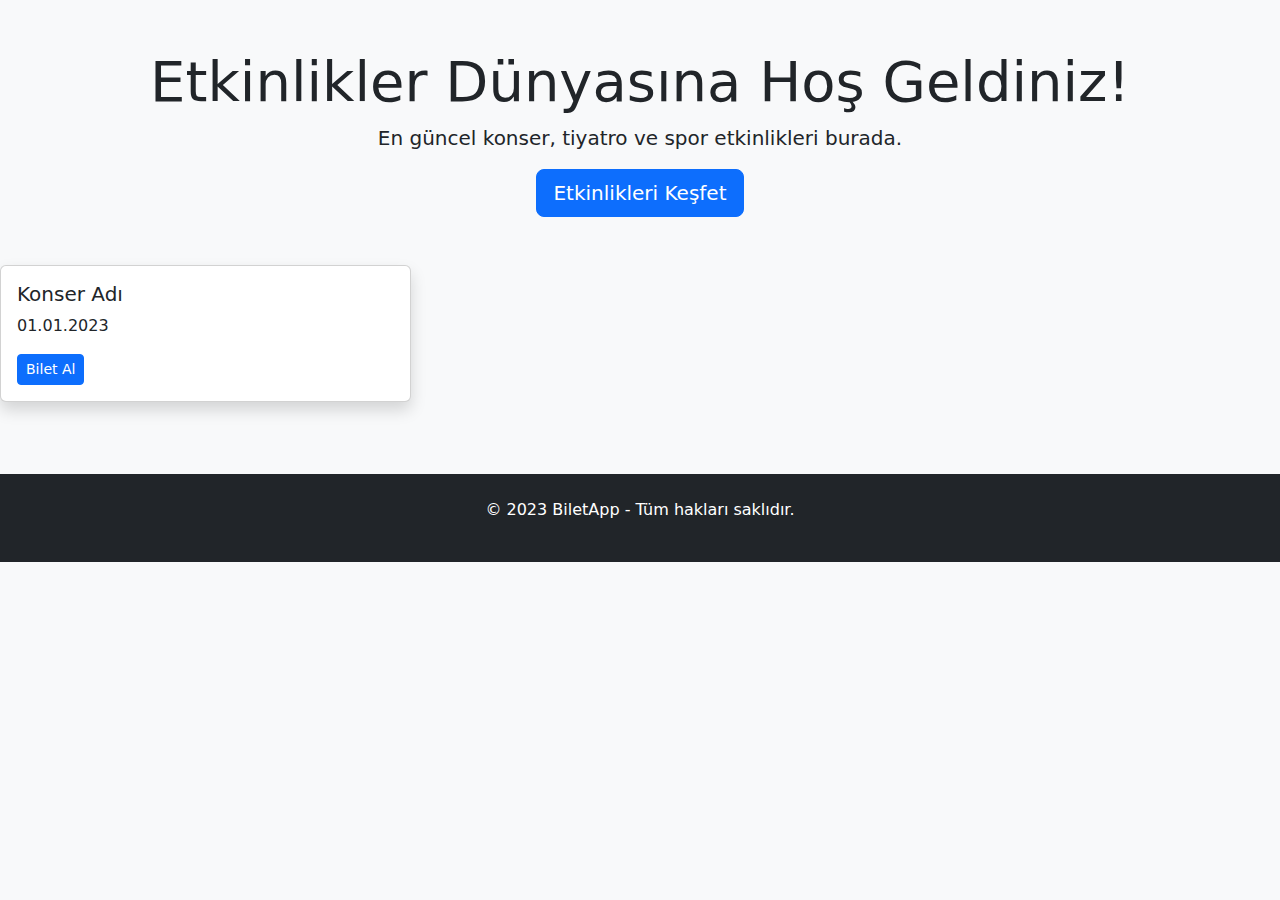
<file: src/main/resources/templates/index.html>
<!DOCTYPE html>
<html xmlns:th="http://www.thymeleaf.org">
<head>
    <meta charset="UTF-8" />
    <meta name="viewport" content="width=device-width, initial-scale=1" />
    <title>BiletApp | Etkinlik Platformu</title>
    <link rel="stylesheet" th:href="@{/styles.css}" />
    <link href="https://cdn.jsdelivr.net/npm/bootstrap@5.3.0/dist/css/bootstrap.min.css" rel="stylesheet" />
</head>
<body class="bg-light">
    <!-- Navbar -->
    <div th:replace="fragments/navbar :: navbar"></div>

    <!-- Hero Section -->
    <section class="py-5 text-center">
        <div class="container">
            <h1 class="display-4">Etkinlikler Dünyasına Hoş Geldiniz!</h1>
            <p class="lead">En güncel konser, tiyatro ve spor etkinlikleri burada.</p>
            <a href="/etkinlikler" th:href="@{/etkinlikler}" class="btn btn-primary btn-lg">Etkinlikleri Keşfet</a>
        </div>
    </section>

    <!-- Etkinlik Listesi -->
    <div class="row" th:if="${etkinlikler != null and !etkinlikler.isEmpty()}">
    <div class="col-md-4 mb-4" th:each="etkinlik : ${etkinlikler}">
        <div class="card h-100 shadow">
            <div class="card-body">
                <h5 th:text="${etkinlik.ad}">Konser Adı</h5>
                <p th:text="${etkinlik.tarih}">01.01.2023</p>
                <a th:href="@{|/bilet-al/${etkinlik.id}|}" class="btn btn-sm btn-primary">Bilet Al</a>
            </div>
        </div>
    </div>
</div>
    <!-- Footer -->
    <footer class="bg-dark text-white py-4 mt-5">
        <div class="container text-center">
            <p>© 2023 BiletApp - Tüm hakları saklıdır.</p>
        </div>
    </footer>

    <script src="https://cdn.jsdelivr.net/npm/bootstrap@5.3.0/dist/js/bootstrap.bundle.min.js"></script>
</body>
</html>
</file>
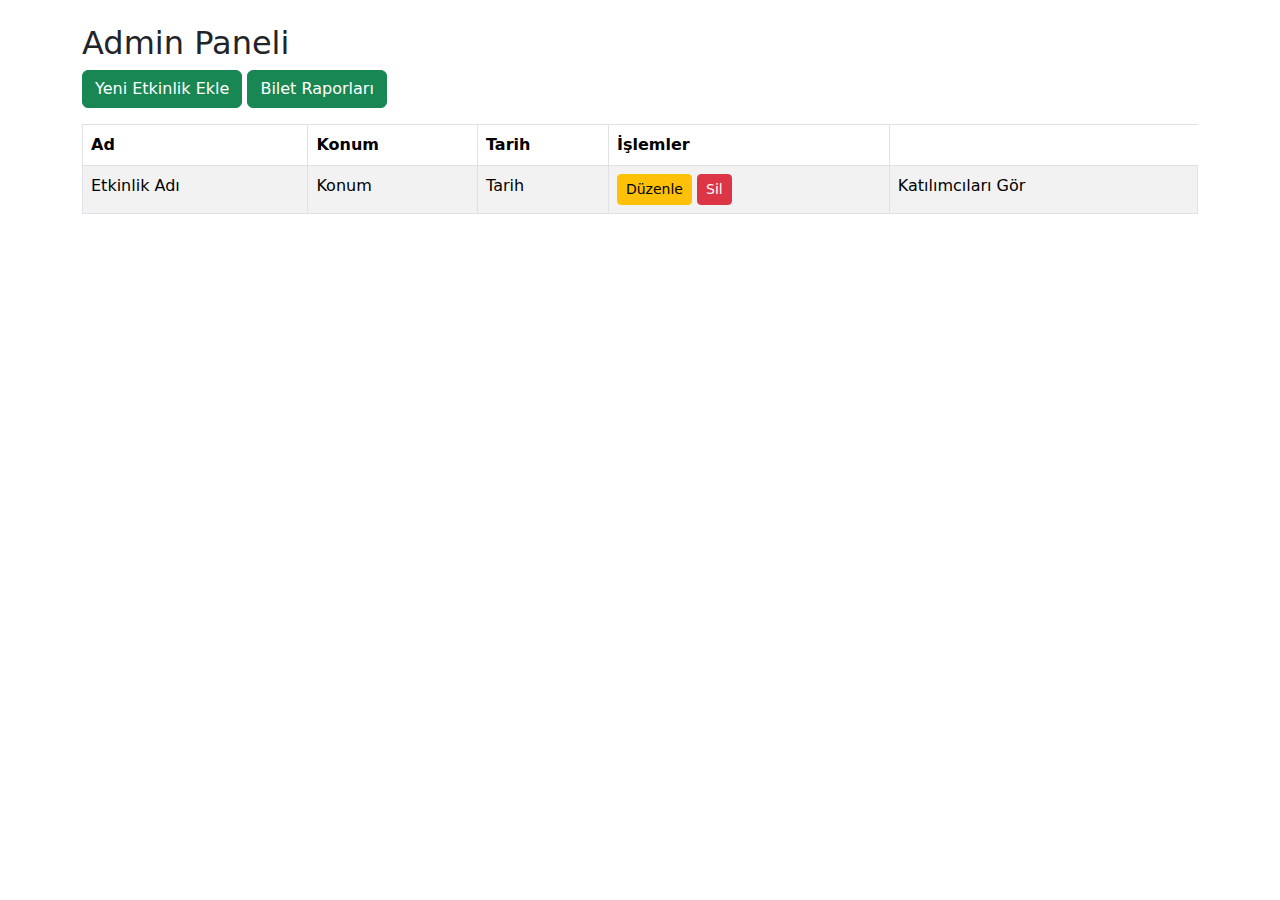
<file: src/main/resources/templates/admin/index.html>
<!DOCTYPE html>
<html xmlns:th="http://www.thymeleaf.org">
<head>
    <title>Admin Paneli | BiletApp</title>
    <link href="https://cdn.jsdelivr.net/npm/bootstrap@5.3.0/dist/css/bootstrap.min.css" rel="stylesheet">
</head>
<body>
<div th:replace="fragments/navbar :: navbar"></div>

<div class="container mt-4">
    <h2>Admin Paneli</h2>
    <a href="/admin/etkinlik/yeni" class="btn btn-success mb-3">Yeni Etkinlik Ekle</a>
    <a href="/admin/raporlar" class="btn btn-success mb-3">Bilet Raporları</a>
    <table class="table table-bordered table-striped">
        <thead>
            <tr>
                <th>Ad</th>
                <th>Konum</th>
                <th>Tarih</th>
                <th>İşlemler</th>
            </tr>
        </thead>
        <tbody>
            <tr th:each="etkinlik : ${etkinlikler}">
                <td th:text="${etkinlik.ad}">Etkinlik Adı</td>
                <td th:text="${etkinlik.konum}">Konum</td>
                <td th:text="${etkinlik.tarih}">Tarih</td>
                <td>
                    <a th:href="@{'/admin/duzenle/' + ${etkinlik.id}}" class="btn btn-warning btn-sm">Düzenle</a>
                    <a th:href="@{'/admin/sil/' + ${etkinlik.id}}"
                    onclick="return confirm('Silmek istediğinize emin misiniz?');" class="btn btn-danger btn-sm">Sil</a>
                </td>
                <td><a th:href="@{'/admin/etkinlik/' + ${etkinlik.id} + '/katilimcilar'}">Katılımcıları Gör</a></td>
            </tr>
        </tbody>
    </table>
</div>
</body>
</html>
</file>
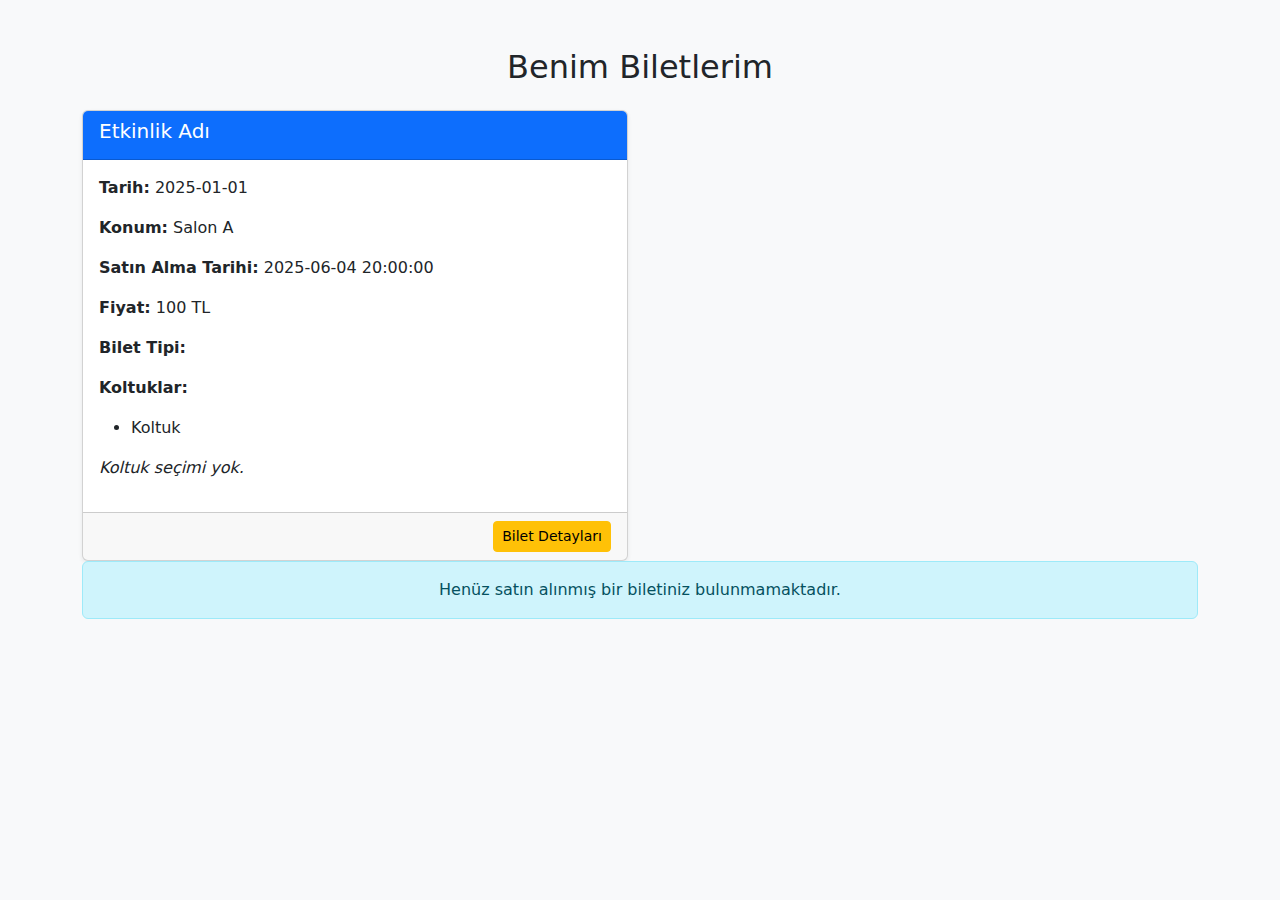
<file: src/main/resources/templates/benim-biletlerim.html>
<!DOCTYPE html>
<html xmlns:th="http://www.thymeleaf.org">
<head>
    <title>Benim Biletlerim</title>
    <meta charset="UTF-8" />
    <link href="https://cdn.jsdelivr.net/npm/bootstrap@5.3.0/dist/css/bootstrap.min.css" rel="stylesheet" />
</head>
<body class="bg-light">
<div th:replace="fragments/navbar :: navbar"></div>
<div class="container mt-5 mb-5">
    <h2 class="mb-4 text-center">Benim Biletlerim</h2>

    <div th:if="${biletler != null and !biletler.isEmpty()}">
        <div class="row row-cols-1 row-cols-md-2 g-4">
            <div class="col" th:each="bilet : ${biletler}">
                <div class="card h-100 shadow-sm">
                    <div class="card-header bg-primary text-white">
                        <h5 th:text="${bilet.etkinlik.ad}">Etkinlik Adı</h5>
                    </div>
                    <div class="card-body">
                        <p><strong>Tarih:</strong> <span th:text="${bilet.etkinlik.tarih}">2025-01-01</span></p>
                        <p><strong>Konum:</strong> <span th:text="${bilet.etkinlik.konum}">Salon A</span></p>
                        <p><strong>Satın Alma Tarihi:</strong> <span th:text="${bilet.satinAlmaTarihi}">2025-06-04 20:00:00</span></p>
                        <p><strong>Fiyat:</strong> <span th:text="${bilet.fiyat} + ' TL'">100 TL</span></p>
                        <p><strong>Bilet Tipi:</strong> <span th:text="${bilet.biletTipi}"></span></p>

                        <div th:if="${bilet.koltuklar != null and !bilet.koltuklar.isEmpty()}">
                            <p><strong>Koltuklar:</strong></p>
                            <ul>
                                <li th:each="koltuk : ${bilet.koltuklar}"
                                    th:text="'Sıra: ' + ${koltuk.siraNo} + ', Koltuk: ' + ${koltuk.koltukNo}">Koltuk</li>
                            </ul>
                        </div>
                        <div th:if="${bilet.koltuklar == null or bilet.koltuklar.isEmpty()}">
                            <p><em>Koltuk seçimi yok.</em></p>
                        </div>
                    </div>
                    <div class="card-footer text-end">
                        <a th:href="@{'/bilet-detaylari/' + ${bilet.id}}" class="btn btn-warning btn-sm">Bilet Detayları</a>
                    </div>
                </div>
            </div>
        </div>
    </div>

    <div th:if="${biletler == null or biletler.isEmpty()}">
        <div class="alert alert-info text-center" role="alert">
            Henüz satın alınmış bir biletiniz bulunmamaktadır.
        </div>
    </div>
</div>

</body>
</html>
</file>
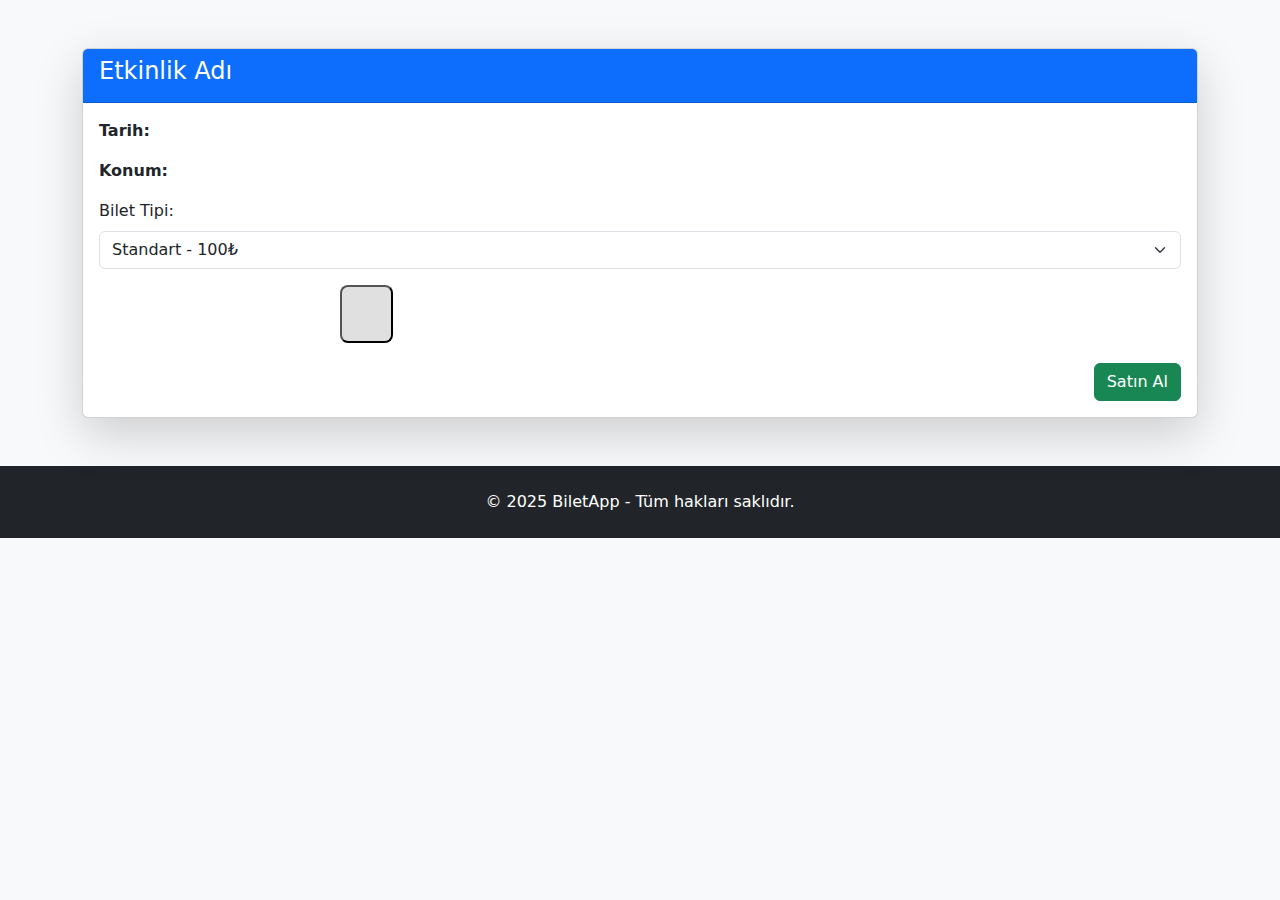
<file: src/main/resources/templates/bilet-al.html>
<!DOCTYPE html>
<html xmlns:th="http://www.thymeleaf.org">
<head>
    <meta charset="UTF-8" />
    <title>Bilet Al | BiletApp</title>
    <meta name="viewport" content="width=device-width, initial-scale=1" />
    <link href="https://cdn.jsdelivr.net/npm/bootstrap@5.3.0/dist/css/bootstrap.min.css" rel="stylesheet" />
</head>
<body class="bg-light">

<!-- Navbar -->
<div th:replace="fragments/navbar :: navbar"></div>

<!-- Ana İçerik -->
<div class="container mt-5">
    <div class="card shadow-lg">
        <div class="card-header bg-primary text-white">
            <h4 th:text="'Bilet Al - ' + ${etkinlik.ad}">Etkinlik Adı</h4>
        </div>
        <div class="card-body">

            <p><strong>Tarih:</strong> <span th:text="${etkinlik.tarih}"></span></p>
            <p><strong>Konum:</strong> <span th:text="${etkinlik.konum}"></span></p>
            <span th:text="${etkinlik.tur.getLabel()}"></span>

            <form th:action="@{/bilet-al}" method="post">
                <input type="hidden" name="etkinlikId" th:value="${etkinlik.id}" />
                <div class="mb-3">
                    <label for="biletTipi" class="form-label">Bilet Tipi:</label>
                    <select class="form-select" id="biletTipi" name="biletTipi" required>
                        <option value="STANDART">Standart - 100₺</option>
                        <option value="OGRENCI">Öğrenci - 50₺</option>
                        <option value="VIP">VIP - 200₺</option>
                    </select>
                </div>
                <div class="seat-grid">
                    <div th:each="koltuk : ${koltuklar}">
                        <button type="button"
                                class="seat"
                                th:classappend="${koltuk.rezerve} ? ' occupied' : ''"
                                th:attr="data-id=${koltuk.id}"
                                th:onclick="'toggleSeat(this)'">
                            <span class="seat-label" th:text="'S' + ${koltuk.siraNo} + 'K' + ${koltuk.koltukNo}"></span>
                        </button>
                    </div>
                </div>

                <div id="selectedSeatsContainer"></div>

                <div class="text-end mt-3">
                    <button type="submit" class="btn btn-success">Satın Al</button>
                </div>
            </form>
        </div>
    </div>
</div>

<!-- Footer -->
<footer class="bg-dark text-white text-center py-4 mt-5">
    <div class="container">
        © 2025 BiletApp - Tüm hakları saklıdır.
    </div>
</footer>
<script>
    const selectedSeats = new Set();

    function toggleSeat(button) {
        if (button.classList.contains('occupied')) return;

        const seatId = button.dataset.id;
        if (selectedSeats.has(seatId)) {
            selectedSeats.delete(seatId);
            button.classList.remove('selected');
        } else {
            selectedSeats.add(seatId);
            button.classList.add('selected');
        }

        updateSelectedInputs();
    }

    function updateSelectedInputs() {
        const container = document.getElementById('selectedSeatsContainer');
        container.innerHTML = '';
        selectedSeats.forEach(id => {
            const input = document.createElement('input');
            input.type = 'hidden';
            input.name = 'koltukIds'; // Controller'da List<Long> koltukIds olarak al
            input.value = id;
            container.appendChild(input);
        });
    }
</script>
<script src="https://cdn.jsdelivr.net/npm/bootstrap@5.3.0/dist/js/bootstrap.bundle.min.js"></script>
<style>
    .seat-grid {
        display: grid;
        grid-template-columns: repeat(10, 1fr);
        gap: 8px;
        max-width: 600px;
        margin: auto;
    }

    .seat {
        width: 100%;
        padding-top: 100%;
        position: relative;
        border-radius: 8px;
        cursor: pointer;
        background-color: #e0e0e0;
        transition: background-color 0.3s;
    }

    .seat.selected {
        background-color: #4caf50;
    }

    .seat.occupied {
        background-color: #b0bec5;
        cursor: not-allowed;
    }

    .seat-label {
        position: absolute;
        top: 50%;
        left: 50%;
        transform: translate(-50%, -50%);
        font-size: 0.8rem;
        font-weight: bold;
    }
</style>

</body>
</html>
</file>
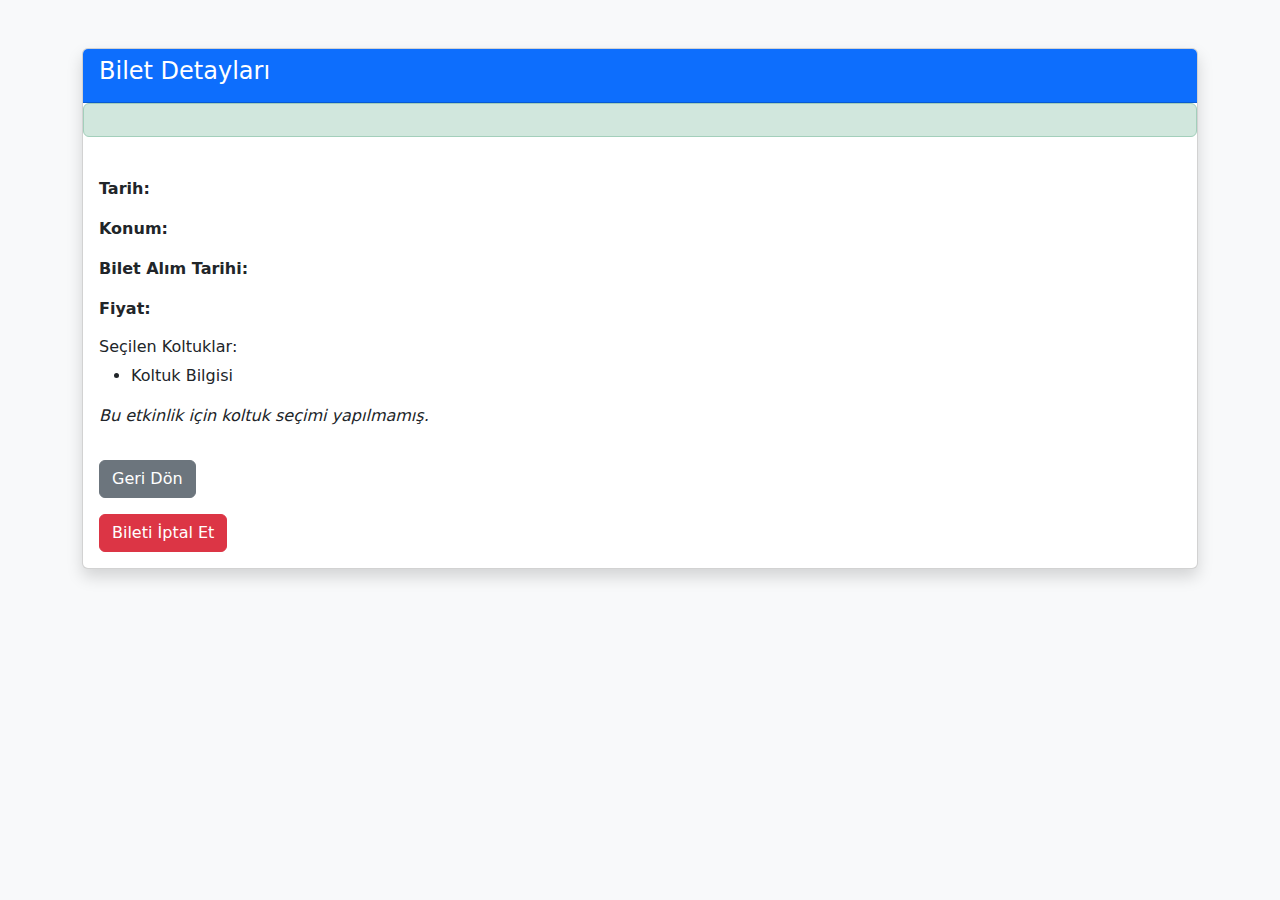
<file: src/main/resources/templates/bilet-detaylari.html>
<!DOCTYPE html>
<html xmlns:th="http://www.thymeleaf.org">
<head>
    <title>Bilet Detayları</title>
    <meta charset="UTF-8" />
    <link href="https://cdn.jsdelivr.net/npm/bootstrap@5.3.0/dist/css/bootstrap.min.css" rel="stylesheet" />
</head>
<body class="bg-light">
<div th:replace="fragments/navbar :: navbar"></div>
<div class="container mt-5">
    <div class="card shadow">
        <div class="card-header bg-primary text-white">
            <h4>Bilet Detayları</h4>
        </div>
        <div th:if="${mesaj}" class="alert alert-success" th:text="${mesaj}"></div>
        <div class="card-body">
            <h5 th:text="'Etkinlik: ' + ${etkinlik.ad}"></h5>
            <p><strong>Tarih:</strong> <span th:text="${etkinlik.tarih}"></span></p>
            <p><strong>Konum:</strong> <span th:text="${etkinlik.konum}"></span></p>
            <p><strong>Bilet Alım Tarihi:</strong> <span th:text="${bilet.satinAlmaTarihi}"></span></p>
            <p><strong>Fiyat:</strong> <span th:text="${bilet.fiyat} + ' TL'"></span></p>

            <div th:if="${koltuklar != null and !koltuklar.isEmpty()}">
                <h6>Seçilen Koltuklar:</h6>
                <ul>
                    <li th:each="koltuk : ${koltuklar}" 
                        th:text="'Sıra: ' + ${koltuk.siraNo} + ', Koltuk: ' + ${koltuk.koltukNo}">Koltuk Bilgisi</li>
                </ul>
            </div>
            <div th:if="${koltuklar == null or koltuklar.isEmpty()}">
                <p><em>Bu etkinlik için koltuk seçimi yapılmamış.</em></p>
            </div>

            <a href="/benim-biletlerim" class="btn btn-secondary mt-3">Geri Dön</a>
            <form th:action="@{'/bilet-iptal/' + ${bilet.id}}" method="post" onsubmit="return confirm('Bileti iptal etmek istediğinize emin misiniz?');">
                <button type="submit" class="btn btn-danger mt-3">Bileti İptal Et</button>
            </form>

        </div>
    </div>
</div>

</body>
</html>
</file>
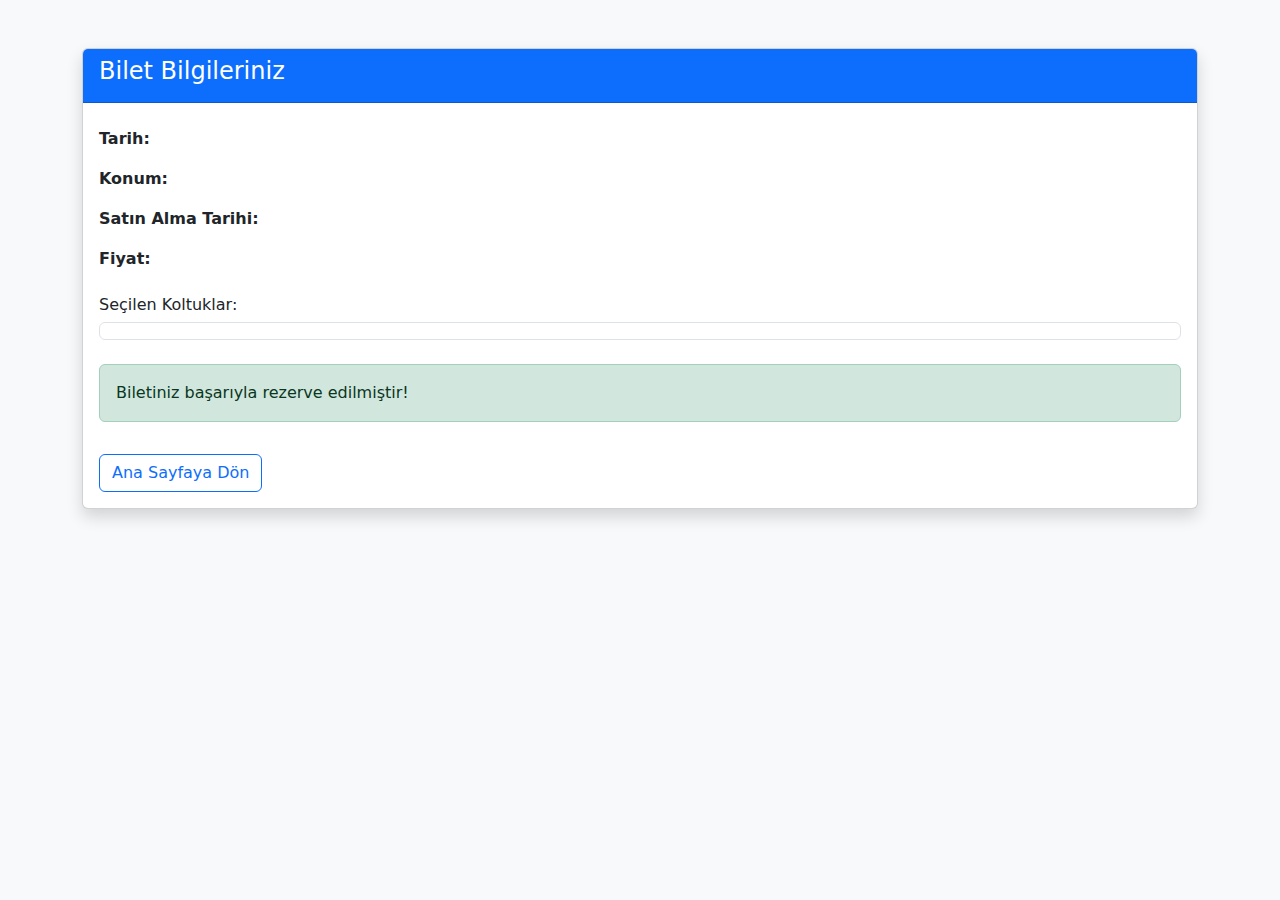
<file: src/main/resources/templates/biletiniz.html>
<!DOCTYPE html>
<html xmlns:th="http://www.thymeleaf.org">
<head>
    <meta charset="UTF-8">
    <title>Bilet Bilgileriniz</title>
    <link href="https://cdn.jsdelivr.net/npm/bootstrap@5.3.0/dist/css/bootstrap.min.css" rel="stylesheet">
</head>
<body class="bg-light">

<div class="container mt-5">
    <div class="card shadow">
        <div class="card-header bg-primary text-white">
            <h4>Bilet Bilgileriniz</h4>
        </div>
        <div class="card-body">
            <h5 th:text="'Etkinlik: ' + ${bilet.etkinlik.ad}"></h5>
            <p><strong>Tarih:</strong> <span th:text="${bilet.etkinlik.tarih}"></span></p>
            <p><strong>Konum:</strong> <span th:text="${bilet.etkinlik.konum}"></span></p>
            <p><strong>Satın Alma Tarihi:</strong> <span th:text="${bilet.satinAlmaTarihi}"></span></p>
            <p><strong>Fiyat:</strong> <span th:text="${bilet.fiyat} + '₺'"></span></p>

            <div th:if="${secilenKoltuklar != null and !secilenKoltuklar.isEmpty()}">
                <h6 class="mt-4">Seçilen Koltuklar:</h6>
                <ul class="list-group">
                    <li class="list-group-item"
                        th:each="koltuk : ${secilenKoltuklar}"
                        th:text="'Sıra: ' + ${koltuk.siraNo} + ', Koltuk: ' + ${koltuk.koltukNo}">
                    </li>
                </ul>
            </div>

            <div class="alert alert-success mt-4">
                Biletiniz başarıyla rezerve edilmiştir!
            </div>

            <a href="/" class="btn btn-outline-primary mt-3">Ana Sayfaya Dön</a>
        </div>
    </div>
</div>

</body>
</html>
</file>
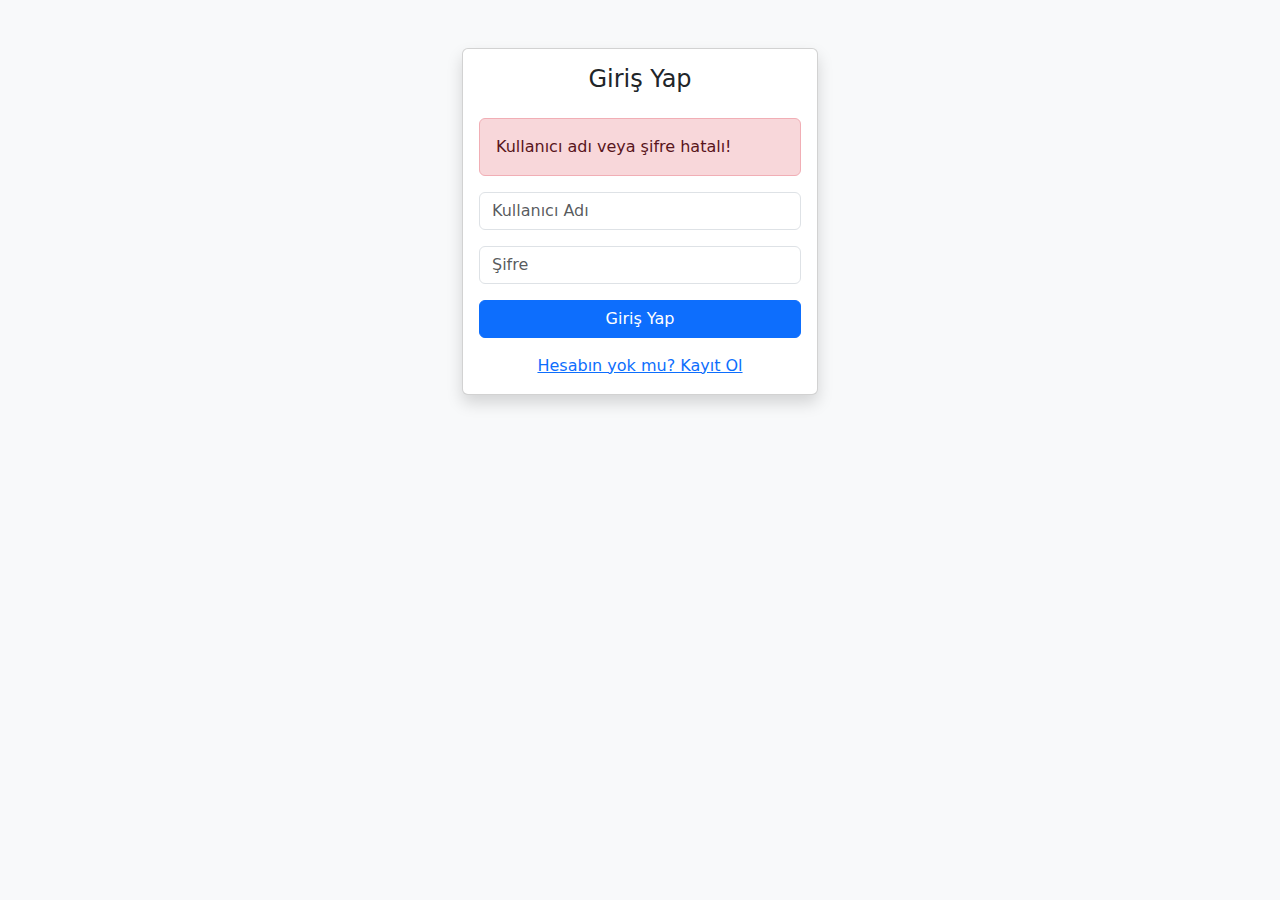
<file: src/main/resources/templates/login.html>
<!DOCTYPE html>
<html xmlns:th="http://www.thymeleaf.org">
<head>
    <meta charset="UTF-8">
    <title>Giriş Yap | BiletApp</title>
    <link href="https://cdn.jsdelivr.net/npm/bootstrap@5.3.0/dist/css/bootstrap.min.css" rel="stylesheet">
</head>
<body class="bg-light">
    <div th:replace="fragments/navbar :: navbar"></div>
    <div class="container mt-5">
        <div class="row justify-content-center">
            <div class="col-md-4">
                <div class="card shadow">
                    <div class="card-body">
                        <h4 class="card-title text-center mb-4">Giriş Yap</h4>
                        
                        <!-- Hata Mesajı -->
                        <div th:if="${param.error}" class="alert alert-danger">
                            Kullanıcı adı veya şifre hatalı!
                        </div>

                        <!-- Login Formu -->
                        <form th:action="@{/login}" method="post">
                            <!-- <input type="hidden" th:name="${_csrf.parameterName}"/> -->
                            
                            <div class="mb-3">
                                <input type="text" name="username" class="form-control" placeholder="Kullanıcı Adı" required>
                            </div>
                            <div class="mb-3">
                                <input type="password" name="password" class="form-control" placeholder="Şifre" required>
                            </div>
                            <button type="submit" class="btn btn-primary w-100">Giriş Yap</button>
                        </form>

                        <div class="mt-3 text-center">
                            <a href="/register">Hesabın yok mu? Kayıt Ol</a>
                        </div>
                    </div>
                </div>
            </div>
        </div>
    </div>
</body>
</html>
</file>
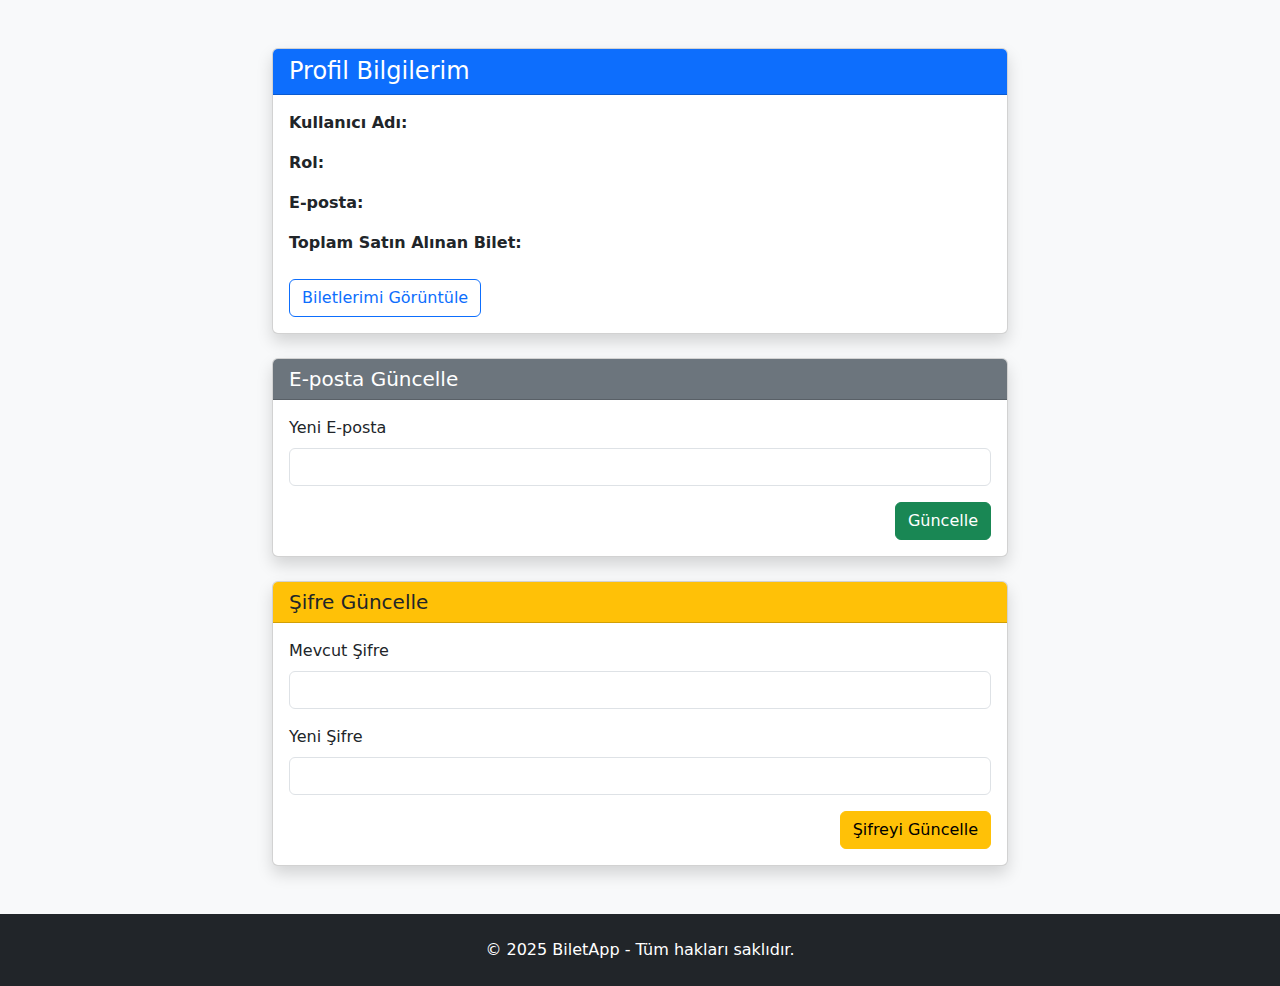
<file: src/main/resources/templates/profil.html>
<!DOCTYPE html>
<html xmlns:th="http://www.thymeleaf.org">
<head>
    <meta charset="UTF-8">
    <title>Profilim | BiletApp</title>
    <link href="https://cdn.jsdelivr.net/npm/bootstrap@5.3.0/dist/css/bootstrap.min.css" rel="stylesheet">
</head>
<body class="bg-light">
<div th:replace="fragments/navbar :: navbar"></div>

<div class="container mt-5">
    <div class="row justify-content-center">
        <div class="col-md-8">

            <!-- Profil Bilgileri Kartı -->
            <div class="card mb-4 shadow">
                <div class="card-header bg-primary text-white">
                    <h4 class="mb-0">Profil Bilgilerim</h4>
                </div>
                <div class="card-body">
                    <p><strong>Kullanıcı Adı:</strong> <span th:text="${kullanici.username}"></span></p>
                    <p><strong>Rol:</strong> <span th:text="${kullanici.role}"></span></p>
                    <p><strong>E-posta:</strong> <span th:text="${kullanici.email}"></span></p>
                    <p><strong>Toplam Satın Alınan Bilet:</strong> <span th:text="${biletSayisi}"></span></p>

                    <a href="/benim-biletlerim" class="btn btn-outline-primary mt-2">Biletlerimi Görüntüle</a>
                </div>
            </div>

            <!-- E-posta Güncelleme Formu -->
            <div class="card shadow">
                <div class="card-header bg-secondary text-white">
                    <h5 class="mb-0">E-posta Güncelle</h5>
                </div>
                <div class="card-body">
                    <form th:action="@{/kullanici/profil/guncelle}" method="post">
                        <div class="mb-3">
                            <label for="email" class="form-label">Yeni E-posta</label>
                            <input type="email" class="form-control" id="email" name="email" th:value="${kullanici.email}" required>
                        </div>
                        <div class="text-end">
                            <button type="submit" class="btn btn-success">Güncelle</button>
                        </div>
                    </form>
                </div>
            </div>
            <!-- Şifre Güncelleme Formu -->
            <div class="card shadow mt-4">
                <div class="card-header bg-warning text-dark">
                    <h5 class="mb-0">Şifre Güncelle</h5>
                </div>
                <div class="card-body">
                    <form th:action="@{/kullanici/profil/sifre-guncelle}" method="post">
                        <div class="mb-3">
                            <label for="currentPassword" class="form-label">Mevcut Şifre</label>
                            <input type="password" class="form-control" id="currentPassword" name="currentPassword" required>
                        </div>
                        <div class="mb-3">
                            <label for="newPassword" class="form-label">Yeni Şifre</label>
                            <input type="password" class="form-control" id="newPassword" name="newPassword" required>
                        </div>
                        <div class="text-end">
                            <button type="submit" class="btn btn-warning">Şifreyi Güncelle</button>
                        </div>
                    </form>
                </div>
            </div>

        </div>
    </div>
</div>

<footer class="bg-dark text-white text-center py-4 mt-5">
    <div class="container">
        © 2025 BiletApp - Tüm hakları saklıdır.
    </div>
</footer>

<script src="https://cdn.jsdelivr.net/npm/bootstrap@5.3.0/dist/js/bootstrap.bundle.min.js"></script>
</body>
</html>
</file>
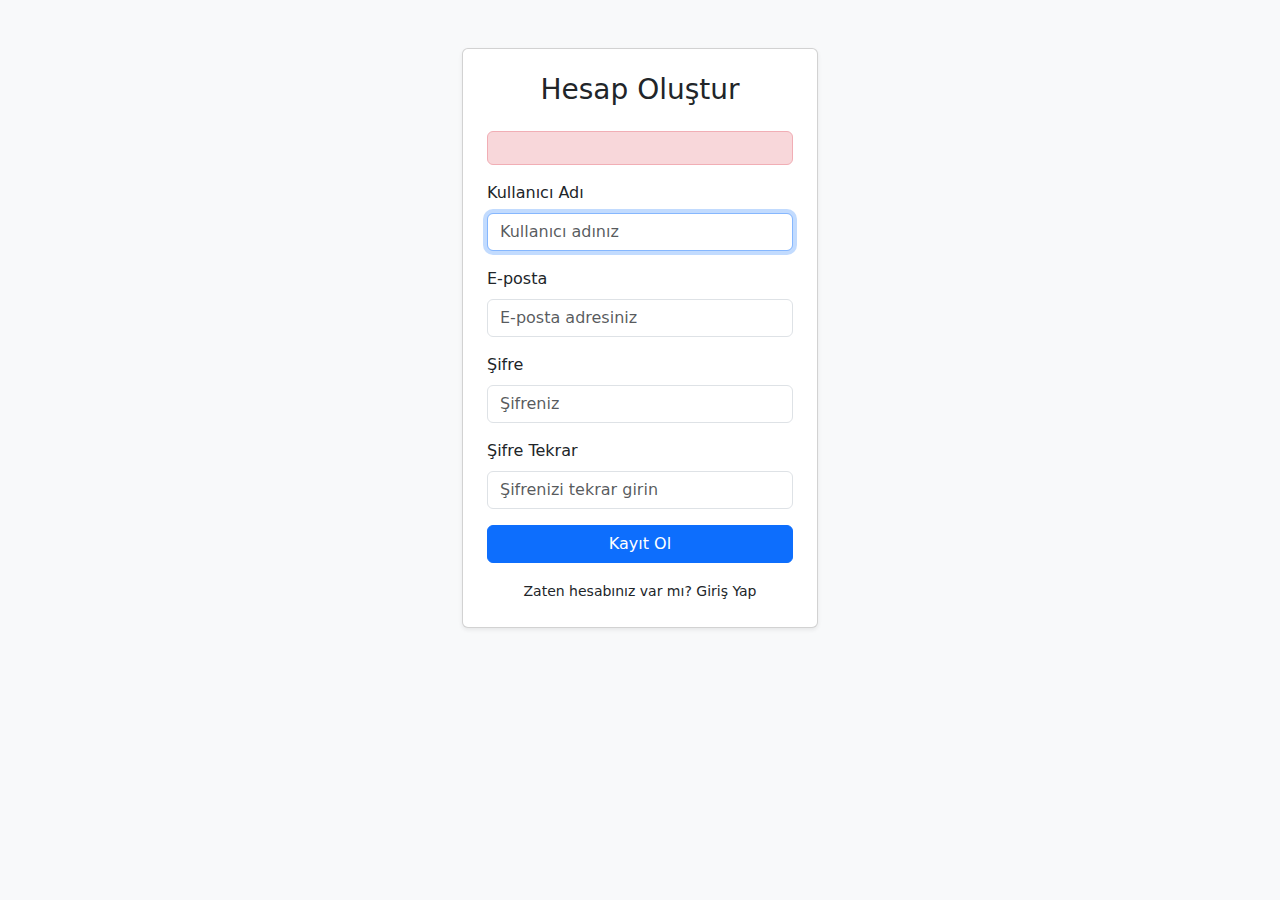
<file: src/main/resources/templates/register.html>
<!DOCTYPE html>
<html xmlns:th="http://www.thymeleaf.org" lang="tr">
<head>
    <meta charset="UTF-8" />
    <meta name="viewport" content="width=device-width, initial-scale=1" />
    <title>Kayıt Ol | BiletApp</title>
    <link href="https://cdn.jsdelivr.net/npm/bootstrap@5.3.0/dist/css/bootstrap.min.css" rel="stylesheet" />
</head>
<body class="bg-light">
<div th:replace="fragments/navbar :: navbar"></div>
<div class="container mt-5">
    <div class="row justify-content-center">
        <div class="col-md-5 col-lg-4">
            <div class="card shadow-sm">
                <div class="card-body p-4">
                    <h3 class="card-title text-center mb-4">Hesap Oluştur</h3>

                    <!-- Hata mesajı (örneğin kullanıcı adı doluysa) -->
                    <div th:if="${error}" class="alert alert-danger" th:text="${error}"></div>

                    <form th:action="@{/register}" method="post" novalidate>

                        <div class="mb-3">
                            <label for="username" class="form-label">Kullanıcı Adı</label>
                            <input type="text" class="form-control" id="username" name="username" placeholder="Kullanıcı adınız" required autofocus />
                        </div>

                        <div class="mb-3">
                            <label for="email" class="form-label">E-posta</label>
                            <input type="email" class="form-control" id="email" name="email" placeholder="E-posta adresiniz" required />
                        </div>

                        <div class="mb-3">
                            <label for="password" class="form-label">Şifre</label>
                            <input type="password" class="form-control" id="password" name="password" placeholder="Şifreniz" required minlength="6" />
                        </div>

                        <div class="mb-3">
                            <label for="confirmPassword" class="form-label">Şifre Tekrar</label>
                            <input type="password" class="form-control" id="confirmPassword" name="confirmPassword" placeholder="Şifrenizi tekrar girin" required minlength="6" />
                        </div>

                        <button type="submit" class="btn btn-primary w-100">Kayıt Ol</button>
                    </form>

                    <div class="mt-3 text-center">
                        <small>Zaten hesabınız var mı? <a th:href="@{/login}">Giriş Yap</a></small>
                    </div>
                </div>
            </div>
        </div>
    </div>
</div>

<script src="https://cdn.jsdelivr.net/npm/bootstrap@5.3.0/dist/js/bootstrap.bundle.min.js"></script>
</body>
</html>
</file>
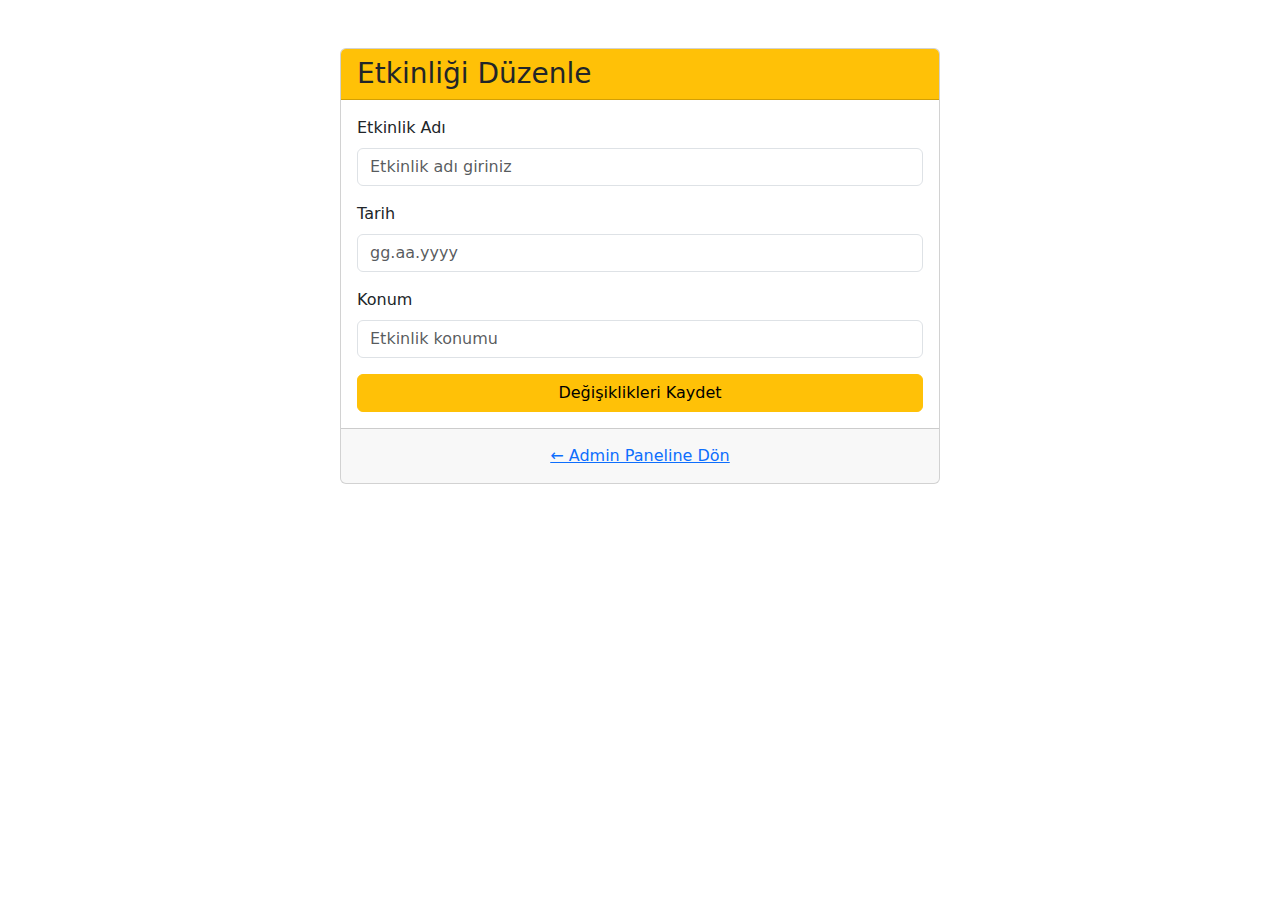
<file: src/main/resources/templates/admin/etkinlik-form.html>
<!DOCTYPE html>
<html xmlns:th="http://www.thymeleaf.org" lang="tr">
<head>
    <meta charset="UTF-8" />
    <meta name="viewport" content="width=device-width, initial-scale=1" />
    <title>Etkinliği Düzenle</title>
    <link href="https://cdn.jsdelivr.net/npm/bootstrap@5.3.0/dist/css/bootstrap.min.css" rel="stylesheet" />
</head>
<body>
    <div class="container mt-5">
        <div class="card mx-auto" style="max-width: 600px;">
            <div class="card-header bg-warning text-dark">
                <h3 class="mb-0">Etkinliği Düzenle</h3>
            </div>
            <div class="card-body">
                <form th:action="@{'/admin/duzenle/' + ${etkinlik.id}}" th:object="${etkinlik}" method="post" novalidate>
                    <div class="mb-3">
                        <label for="ad" class="form-label">Etkinlik Adı</label>
                        <input type="text" id="ad" th:field="*{ad}" class="form-control" placeholder="Etkinlik adı giriniz" required />
                        <div class="invalid-feedback">Lütfen etkinlik adını giriniz.</div>
                    </div>

                    <div class="mb-3">
                        <label for="tarih" class="form-label">Tarih</label>
                        <input type="text" id="tarih" th:field="*{tarih}" class="form-control" placeholder="gg.aa.yyyy" required />
                        <div class="invalid-feedback">Lütfen geçerli bir tarih giriniz.</div>
                    </div>

                    <div class="mb-3">
                        <label for="konum" class="form-label">Konum</label>
                        <input type="text" id="konum" th:field="*{konum}" class="form-control" placeholder="Etkinlik konumu" required />
                        <div class="invalid-feedback">Lütfen etkinlik konumunu giriniz.</div>
                    </div>

                    <button type="submit" class="btn btn-warning w-100">Değişiklikleri Kaydet</button>
                </form>
            </div>
            <div class="card-footer text-center">
                <a th:href="@{/admin}" class="btn btn-link">← Admin Paneline Dön</a>
            </div>
        </div>
    </div>
    <script src="https://cdn.jsdelivr.net/npm/bootstrap@5.3.0/dist/js/bootstrap.bundle.min.js"></script>
    <script>
        (() => {
            'use strict'
            const forms = document.querySelectorAll('form')
            Array.from(forms).forEach(form => {
                form.addEventListener('submit', event => {
                    if (!form.checkValidity()) {
                        event.preventDefault()
                        event.stopPropagation()
                    }
                    form.classList.add('was-validated')
                }, false)
            })
        })()
    </script>
</body>
</html>
</file>
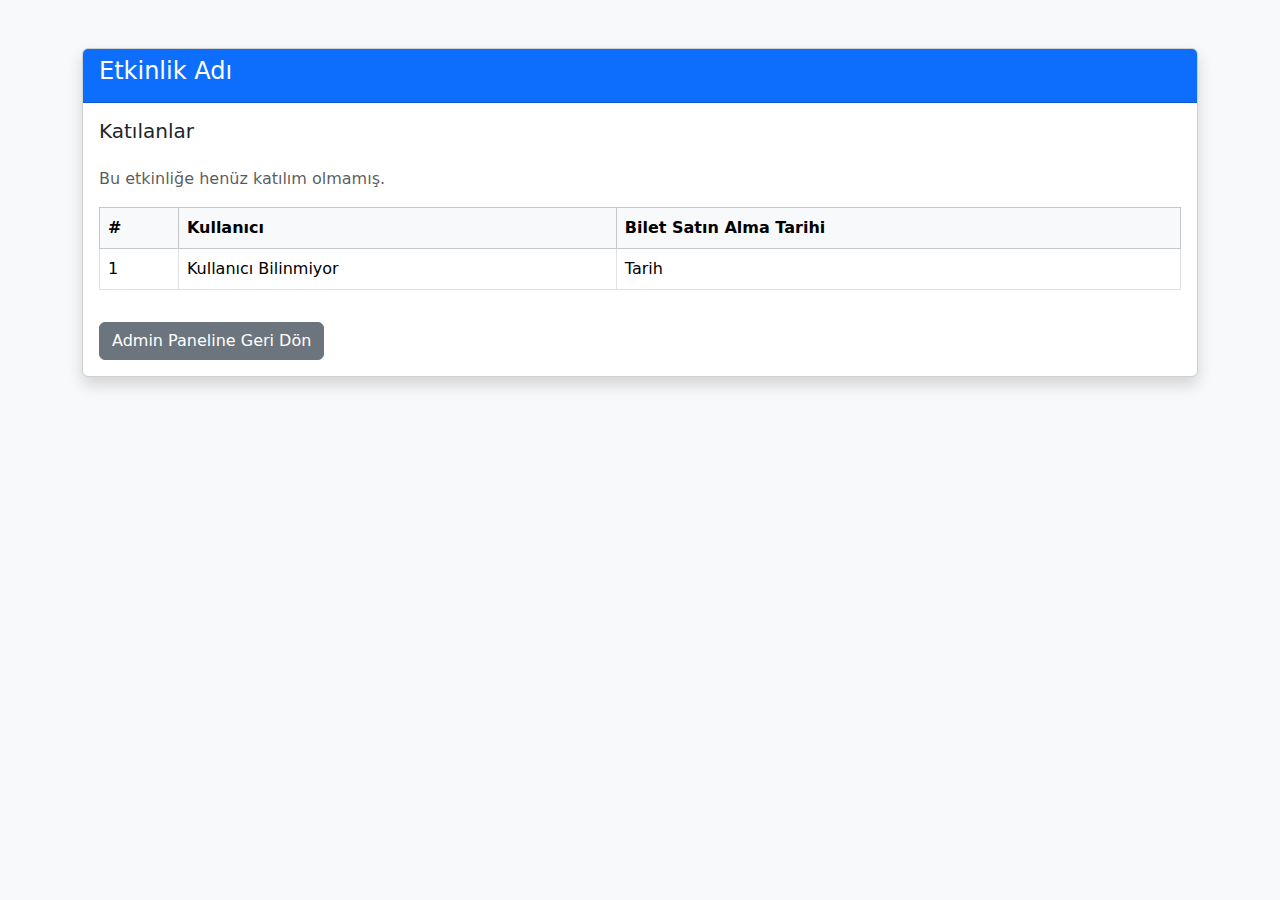
<file: src/main/resources/templates/admin/katilimcilar.html>
<!DOCTYPE html>
<html xmlns:th="http://www.thymeleaf.org">
<head>
    <meta charset="UTF-8">
    <title>Katılımcı Listesi</title>
    <link rel="stylesheet" href="https://cdn.jsdelivr.net/npm/bootstrap@5.3.0/dist/css/bootstrap.min.css">
</head>
<body class="bg-light">
<div class="container mt-5">
    <div class="card shadow">
        <div class="card-header bg-primary text-white">
            <h4 th:text="'Etkinlik: ' + ${etkinlik.ad}">Etkinlik Adı</h4>
        </div>
        <div class="card-body">
            <h5 class="mb-4">Katılanlar</h5>

            <div th:if="${#lists.isEmpty(biletler)}">
                <p class="text-muted">Bu etkinliğe henüz katılım olmamış.</p>
            </div>

            <table th:if="${not #lists.isEmpty(biletler)}" class="table table-bordered table-hover">
                <thead class="table-light">
                    <tr>
                        <th>#</th>
                        <th>Kullanıcı</th>
                        <th>Bilet Satın Alma Tarihi</th>
                    </tr>
                </thead>
                <tbody>
                    <tr th:each="bilet, iterStat : ${biletler}">
                        <td th:text="${iterStat.index + 1}">1</td>
                        <td>
                            <span th:if="${bilet.kullanici != null}" th:text="${bilet.kullanici.username}">Kullanıcı</span>
                            <span th:unless="${bilet.kullanici != null}">Bilinmiyor</span>
                        </td>
                        <td th:text="${bilet.satinAlmaTarihi}">Tarih</td>
                    </tr>
                </tbody>
            </table>

            <a href="/admin" class="btn btn-secondary mt-3">Admin Paneline Geri Dön</a>
        </div>
    </div>
</div>
</body>
</html>
</file>
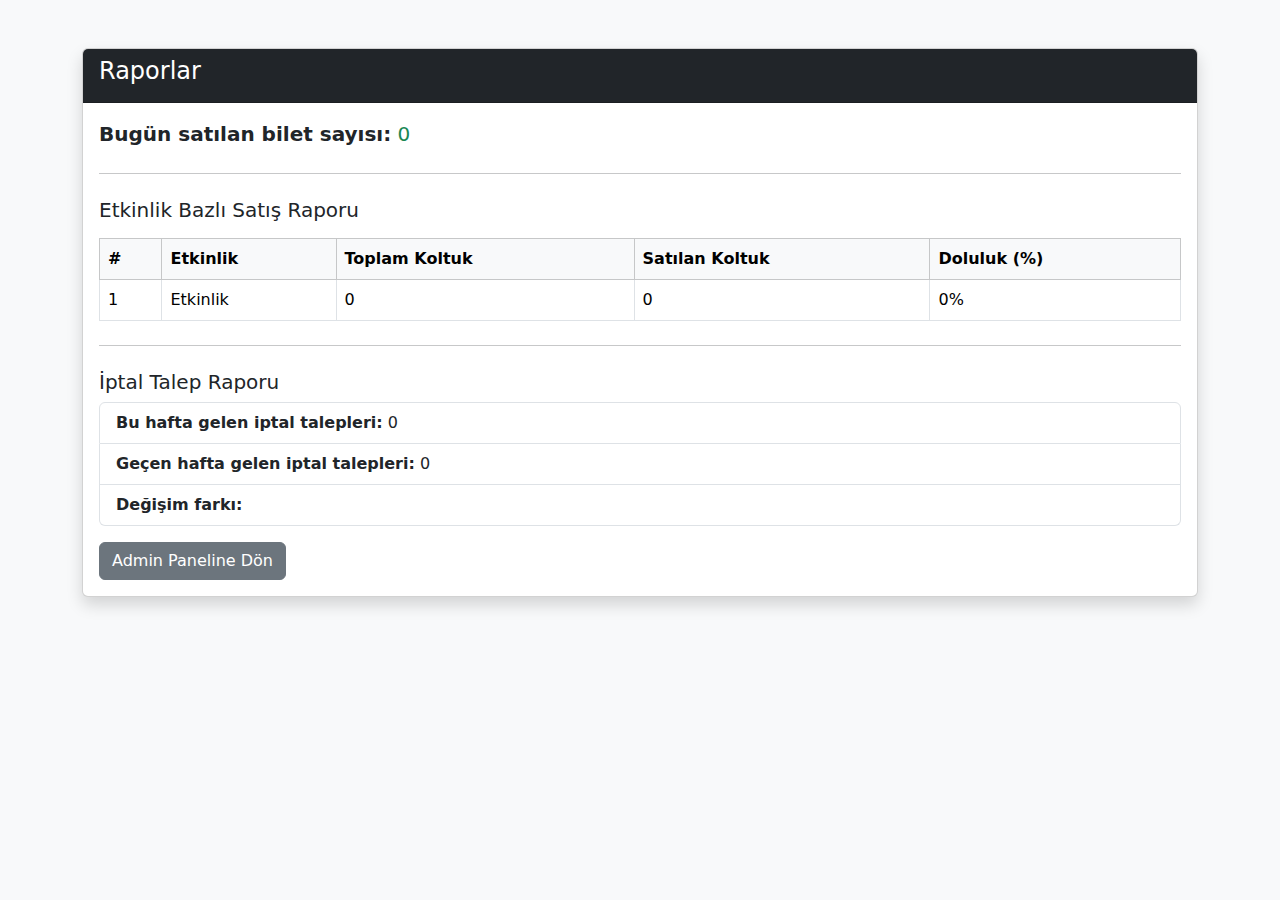
<file: src/main/resources/templates/admin/raporlar.html>
<!DOCTYPE html>
<html xmlns:th="http://www.thymeleaf.org">
<head>
    <meta charset="UTF-8">
    <title>Raporlar</title>
    <link rel="stylesheet" href="https://cdn.jsdelivr.net/npm/bootstrap@5.3.0/dist/css/bootstrap.min.css">
</head>
<body class="bg-light">
<div class="container mt-5">
    <div class="card shadow">
        <div class="card-header bg-dark text-white">
            <h4>Raporlar</h4>
        </div>
        <div class="card-body">
            <!-- Bugün satılan bilet sayısı -->
            <p class="fs-5">
                <strong>Bugün satılan bilet sayısı:</strong>
                <span class="text-success" th:text="${bugunSatilan}">0</span>
            </p>

            <hr class="my-4">
            <h5 class="mb-3">Etkinlik Bazlı Satış Raporu</h5>

            <table class="table table-bordered table-hover">
                <thead class="table-light">
                    <tr>
                        <th>#</th>
                        <th>Etkinlik</th>
                        <th>Toplam Koltuk</th>
                        <th>Satılan Koltuk</th>
                        <th>Doluluk (%)</th>
                    </tr>
                </thead>
                <tbody>
                    <tr th:each="rapor, iter : ${etkinlikRaporlari}">
                        <td th:text="${iter.index + 1}">1</td>
                        <td th:text="${rapor.etkinlikAd}">Etkinlik</td>
                        <td th:text="${rapor.toplamKoltuk}">0</td>
                        <td th:text="${rapor.rezerveKoltukSayisi}">0</td>
                        <td th:text="${rapor.dolulukOrani} + '%'">0%</td>
                    </tr>
                </tbody>
            </table>
            <hr class="my-4">
            <h5>İptal Talep Raporu</h5>

            <ul class="list-group">
                <li class="list-group-item">
                    <strong>Bu hafta gelen iptal talepleri:</strong>
                    <span th:text="${thisWeekRefunds}">0</span>
                </li>
                <li class="list-group-item">
                    <strong>Geçen hafta gelen iptal talepleri:</strong>
                    <span th:text="${lastWeekRefunds}">0</span>
                </li>
                <li class="list-group-item">
                    <strong>Değişim farkı:</strong>
                    <span th:text="${fark >= 0} ? '+' + ${fark} : ${fark}"></span>
                </li>
            </ul>
            <a href="/admin" class="btn btn-secondary mt-3">Admin Paneline Dön</a>
        </div>
    </div>
</div>
</body>
</html>
</file>
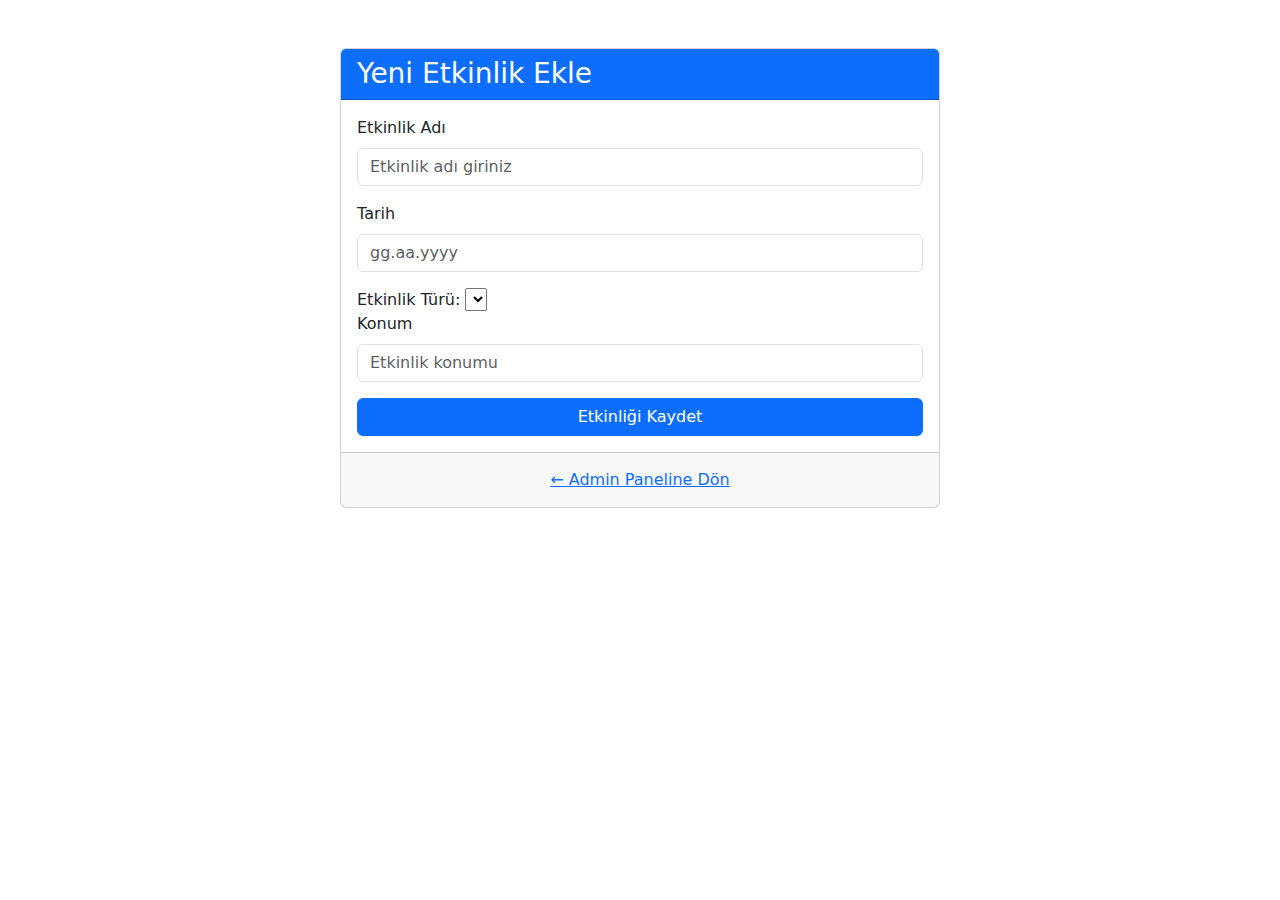
<file: src/main/resources/templates/admin/yeni-etkinlik.html>
<!DOCTYPE html>
<html xmlns:th="http://www.thymeleaf.org" lang="tr">
<head>
    <meta charset="UTF-8" />
    <meta name="viewport" content="width=device-width, initial-scale=1" />
    <title>Yeni Etkinlik Ekle</title>

    <!-- Bootstrap 5 CSS CDN -->
    <link href="https://cdn.jsdelivr.net/npm/bootstrap@5.3.0/dist/css/bootstrap.min.css" rel="stylesheet" />

</head>
<body>
    <div class="container mt-5">
        <div class="card mx-auto" style="max-width: 600px;">
            <div class="card-header bg-primary text-white">
                <h3 class="mb-0">Yeni Etkinlik Ekle</h3>
            </div>
            <div class="card-body">
                <form th:action="@{/admin/etkinlik/ekle}" th:object="${etkinlik}" method="post" novalidate>
                    <div class="mb-3">
                        <label for="ad" class="form-label">Etkinlik Adı</label>
                        <input type="text" id="ad" th:field="*{ad}" class="form-control" placeholder="Etkinlik adı giriniz" required />
                        <div class="invalid-feedback">
                            Lütfen etkinlik adını giriniz.
                        </div>
                    </div>

                    <div class="mb-3">
                        <label for="tarih" class="form-label">Tarih</label>
                        <input type="text" id="tarih" th:field="*{tarih}" class="form-control" placeholder="gg.aa.yyyy" required />
                        <div class="invalid-feedback">
                            Lütfen geçerli bir tarih giriniz.
                        </div>
                    </div>
                    <div>
                        <label for="tur">Etkinlik Türü:</label>
                        <select id="tur" th:field="*{tur}" required>
                            <option th:value="TIYATRO" th:text="'Tiyatro'"></option>
                            <option th:value="SINEMA" th:text="'Sinema'"></option>
                            <option th:value="MUZIK" th:text="'Müzik'"></option>
                            <option th:value="SPOR" th:text="'Spor'"></option>
                            <option th:value="DIGER" th:text="'Diğer'"></option>
                        </select>
                    </div>
                    <div class="mb-3">
                        <label for="konum" class="form-label">Konum</label>
                        <input type="text" id="konum" th:field="*{konum}" class="form-control" placeholder="Etkinlik konumu" required />
                        <div class="invalid-feedback">
                            Lütfen etkinlik konumunu giriniz.
                        </div>
                    </div>

                    <button type="submit" class="btn btn-primary w-100">Etkinliği Kaydet</button>
                </form>
            </div>
            <div class="card-footer text-center">
                <a th:href="@{/admin}" class="btn btn-link">← Admin Paneline Dön</a>
            </div>
        </div>
    </div>

    <!-- Bootstrap 5 JS Bundle (Popper + JS) -->
    <script src="https://cdn.jsdelivr.net/npm/bootstrap@5.3.0/dist/js/bootstrap.bundle.min.js"></script>

    <!-- Form validation script -->
    <script>
        (() => {
            'use strict'
            const forms = document.querySelectorAll('form')
            Array.from(forms).forEach(form => {
                form.addEventListener('submit', event => {
                    if (!form.checkValidity()) {
                        event.preventDefault()
                        event.stopPropagation()
                    }
                    form.classList.add('was-validated')
                }, false)
            })
        })()
    </script>
</body>
</html>
</file>
